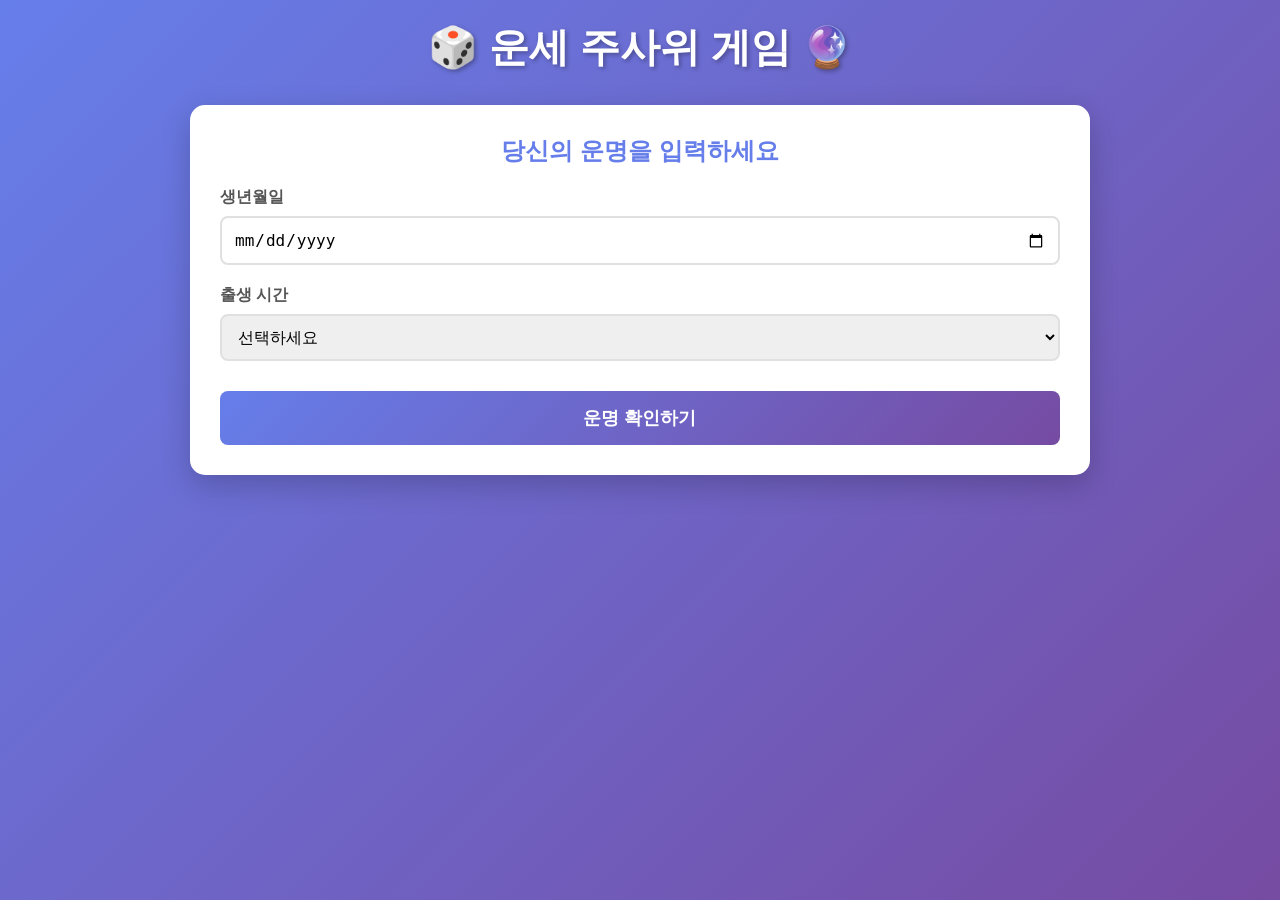
<file: index.html>
<!DOCTYPE html>
<html lang="ko">
<head>
    <meta charset="UTF-8">
    <meta name="viewport" content="width=device-width, initial-scale=1.0">
    <title>운세 주사위 게임</title>
    <link rel="stylesheet" href="style.css">
</head>
<body>
    <div class="container">
        <h1>🎲 운세 주사위 게임 🔮</h1>

        <!-- 생년월일시 입력 섹션 -->
        <div id="birth-input-section" class="section">
            <h2>당신의 운명을 입력하세요</h2>
            <div class="birth-form">
                <div class="input-group">
                    <label>생년월일</label>
                    <input type="date" id="birthdate" required>
                </div>
                <div class="input-group">
                    <label>출생 시간</label>
                    <select id="birth-hour">
                        <option value="">선택하세요</option>
                        <option value="23-1">자시 (23:00-01:00)</option>
                        <option value="1-3">축시 (01:00-03:00)</option>
                        <option value="3-5">인시 (03:00-05:00)</option>
                        <option value="5-7">묘시 (05:00-07:00)</option>
                        <option value="7-9">진시 (07:00-09:00)</option>
                        <option value="9-11">사시 (09:00-11:00)</option>
                        <option value="11-13">오시 (11:00-13:00)</option>
                        <option value="13-15">미시 (13:00-15:00)</option>
                        <option value="15-17">신시 (15:00-17:00)</option>
                        <option value="17-19">유시 (17:00-19:00)</option>
                        <option value="19-21">술시 (19:00-21:00)</option>
                        <option value="21-23">해시 (21:00-23:00)</option>
                    </select>
                </div>
                <button id="start-btn" class="btn-primary">운명 확인하기</button>
            </div>
        </div>

        <!-- 운세 정보 섹션 -->
        <div id="fortune-section" class="section hidden">
            <div class="fortune-cards">
                <div class="card zodiac-card">
                    <h3>🌟 별자리 성향</h3>
                    <div id="zodiac-info"></div>
                </div>
                <div class="card saju-card">
                    <h3>🔮 사주 운세</h3>
                    <div id="saju-info"></div>
                </div>
            </div>

            <!-- 캐릭터 스탯 -->
            <div class="stats-panel">
                <h3>⚡ 기본 능력치</h3>
                <div id="base-stats"></div>
            </div>
        </div>

        <!-- 게임 섹션 -->
        <div id="game-section" class="section hidden">
            <div class="game-panel">
                <h3>🎲 주사위 게임</h3>
                <div class="daily-fortune">
                    <p><strong>오늘의 운세:</strong> <span id="daily-fortune-text"></span></p>
                    <p><strong>운세 보정:</strong> <span id="fortune-modifier"></span></p>
                </div>

                <div class="dice-container">
                    <div id="dice-display" class="dice">?</div>
                    <button id="roll-btn" class="btn-primary">주사위 굴리기</button>
                </div>

                <div class="game-stats">
                    <div class="stat-item">
                        <span>점수:</span>
                        <span id="score">0</span>
                    </div>
                    <div class="stat-item">
                        <span>굴린 횟수:</span>
                        <span id="roll-count">0</span>
                    </div>
                    <div class="stat-item">
                        <span>최고 점수:</span>
                        <span id="high-score">0</span>
                    </div>
                </div>

                <div id="result-message" class="result-message"></div>
            </div>
        </div>
    </div>

    <script src="zodiac.js"></script>
    <script src="saju.js"></script>
    <script src="game.js"></script>
</body>
</html>
</file>
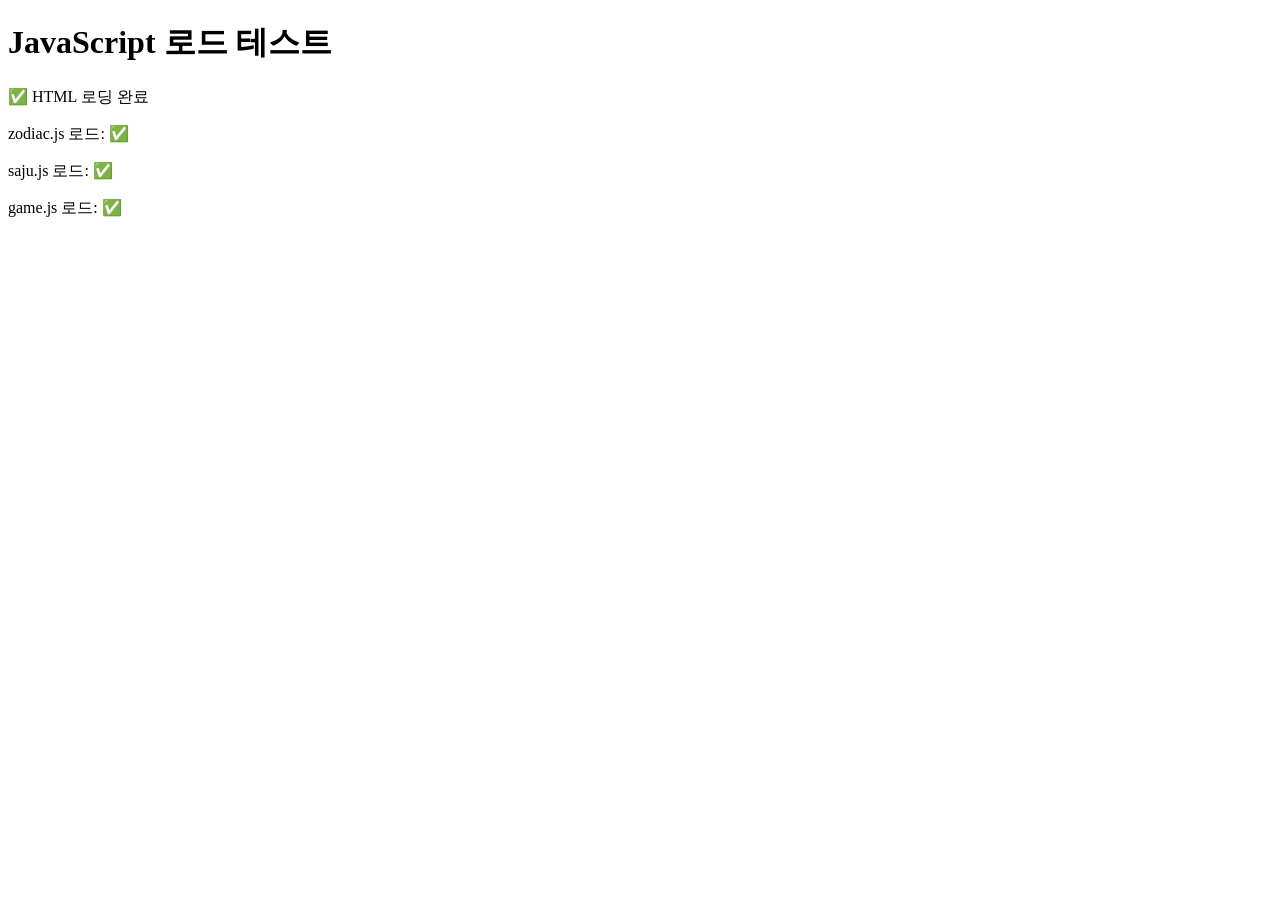
<file: test.html>
<!DOCTYPE html>
<html lang="ko">
<head>
    <meta charset="UTF-8">
    <meta name="viewport" content="width=device-width, initial-scale=1.0">
    <title>테스트</title>
</head>
<body>
    <h1>JavaScript 로드 테스트</h1>
    <div id="test-result"></div>

    <script src="zodiac.js"></script>
    <script src="saju.js"></script>
    <script src="game.js"></script>
    <script>
        document.getElementById('test-result').innerHTML = `
            <p>✅ HTML 로딩 완료</p>
            <p>zodiac.js 로드: ${typeof getZodiacSign !== 'undefined' ? '✅' : '❌'}</p>
            <p>saju.js 로드: ${typeof calculateSaju !== 'undefined' ? '✅' : '❌'}</p>
            <p>game.js 로드: ${typeof playerData !== 'undefined' ? '✅' : '❌'}</p>
        `;
    </script>
</body>
</html>
</file>
<file: style.css>
* {
    margin: 0;
    padding: 0;
    box-sizing: border-box;
}

body {
    font-family: 'Segoe UI', Tahoma, Geneva, Verdana, sans-serif;
    background: linear-gradient(135deg, #667eea 0%, #764ba2 100%);
    min-height: 100vh;
    padding: 20px;
    color: #333;
}

.container {
    max-width: 900px;
    margin: 0 auto;
}

h1 {
    text-align: center;
    color: white;
    font-size: 2.5em;
    margin-bottom: 30px;
    text-shadow: 2px 2px 4px rgba(0,0,0,0.3);
}

.section {
    background: white;
    border-radius: 15px;
    padding: 30px;
    margin-bottom: 20px;
    box-shadow: 0 10px 30px rgba(0,0,0,0.2);
    animation: fadeIn 0.5s ease-in;
}

@keyframes fadeIn {
    from {
        opacity: 0;
        transform: translateY(20px);
    }
    to {
        opacity: 1;
        transform: translateY(0);
    }
}

.hidden {
    display: none;
}

h2, h3 {
    color: #667eea;
    margin-bottom: 20px;
    text-align: center;
}

/* 생년월일 입력 폼 */
.birth-form {
    display: flex;
    flex-direction: column;
    gap: 20px;
}

.input-group {
    display: flex;
    flex-direction: column;
    gap: 8px;
}

.input-group label {
    font-weight: 600;
    color: #555;
}

.input-group input,
.input-group select {
    padding: 12px;
    border: 2px solid #e0e0e0;
    border-radius: 8px;
    font-size: 16px;
    transition: border-color 0.3s;
}

.input-group input:focus,
.input-group select:focus {
    outline: none;
    border-color: #667eea;
}

.btn-primary {
    padding: 15px 30px;
    background: linear-gradient(135deg, #667eea 0%, #764ba2 100%);
    color: white;
    border: none;
    border-radius: 8px;
    font-size: 18px;
    font-weight: 600;
    cursor: pointer;
    transition: transform 0.2s, box-shadow 0.2s;
    margin-top: 10px;
}

.btn-primary:hover {
    transform: translateY(-2px);
    box-shadow: 0 5px 15px rgba(102, 126, 234, 0.4);
}

.btn-primary:active {
    transform: translateY(0);
}

/* 운세 카드 */
.fortune-cards {
    display: grid;
    grid-template-columns: repeat(auto-fit, minmax(300px, 1fr));
    gap: 20px;
    margin-bottom: 20px;
}

.card {
    background: linear-gradient(135deg, #f5f7fa 0%, #c3cfe2 100%);
    padding: 20px;
    border-radius: 10px;
    box-shadow: 0 5px 15px rgba(0,0,0,0.1);
}

.zodiac-card {
    background: linear-gradient(135deg, #ffecd2 0%, #fcb69f 100%);
}

.saju-card {
    background: linear-gradient(135deg, #a1c4fd 0%, #c2e9fb 100%);
}

/* 스탯 패널 */
.stats-panel {
    background: #f8f9fa;
    padding: 20px;
    border-radius: 10px;
    margin-top: 20px;
}

#base-stats {
    display: grid;
    grid-template-columns: repeat(auto-fit, minmax(150px, 1fr));
    gap: 15px;
    margin-top: 15px;
}

.stat-bar {
    background: white;
    padding: 12px;
    border-radius: 8px;
    box-shadow: 0 2px 8px rgba(0,0,0,0.05);
}

.stat-bar .stat-name {
    font-weight: 600;
    color: #555;
    margin-bottom: 8px;
    font-size: 14px;
}

.stat-bar .stat-value {
    font-size: 24px;
    font-weight: 700;
    color: #667eea;
}

/* 게임 패널 */
.game-panel {
    text-align: center;
}

.daily-fortune {
    background: linear-gradient(135deg, #ffecd2 0%, #fcb69f 100%);
    padding: 20px;
    border-radius: 10px;
    margin-bottom: 30px;
    text-align: left;
}

.daily-fortune p {
    margin: 8px 0;
    font-size: 16px;
}

.dice-container {
    display: flex;
    flex-direction: column;
    align-items: center;
    gap: 20px;
    margin: 30px 0;
}

.dice {
    width: 120px;
    height: 120px;
    background: white;
    border: 4px solid #667eea;
    border-radius: 15px;
    display: flex;
    align-items: center;
    justify-content: center;
    font-size: 60px;
    font-weight: 700;
    color: #667eea;
    box-shadow: 0 5px 20px rgba(102, 126, 234, 0.3);
    transition: transform 0.3s;
}

.dice.rolling {
    animation: roll 0.5s ease-in-out;
}

@keyframes roll {
    0%, 100% {
        transform: rotate(0deg);
    }
    25% {
        transform: rotate(90deg) scale(1.1);
    }
    50% {
        transform: rotate(180deg) scale(1.2);
    }
    75% {
        transform: rotate(270deg) scale(1.1);
    }
}

.game-stats {
    display: grid;
    grid-template-columns: repeat(auto-fit, minmax(150px, 1fr));
    gap: 15px;
    margin-top: 30px;
}

.stat-item {
    background: linear-gradient(135deg, #a1c4fd 0%, #c2e9fb 100%);
    padding: 15px;
    border-radius: 10px;
    display: flex;
    flex-direction: column;
    gap: 5px;
}

.stat-item span:first-child {
    font-size: 14px;
    color: #555;
}

.stat-item span:last-child {
    font-size: 24px;
    font-weight: 700;
    color: #667eea;
}

.result-message {
    margin-top: 20px;
    padding: 15px;
    border-radius: 8px;
    font-size: 18px;
    font-weight: 600;
    min-height: 50px;
    display: flex;
    align-items: center;
    justify-content: center;
}

.result-message.success {
    background: linear-gradient(135deg, #84fab0 0%, #8fd3f4 100%);
    color: #2d6a4f;
}

.result-message.warning {
    background: linear-gradient(135deg, #ffecd2 0%, #fcb69f 100%);
    color: #d68910;
}

.result-message.danger {
    background: linear-gradient(135deg, #ff9a9e 0%, #fecfef 100%);
    color: #c1121f;
}

/* 반응형 */
@media (max-width: 768px) {
    h1 {
        font-size: 2em;
    }

    .fortune-cards {
        grid-template-columns: 1fr;
    }

    #base-stats,
    .game-stats {
        grid-template-columns: 1fr;
    }
}
</file>
